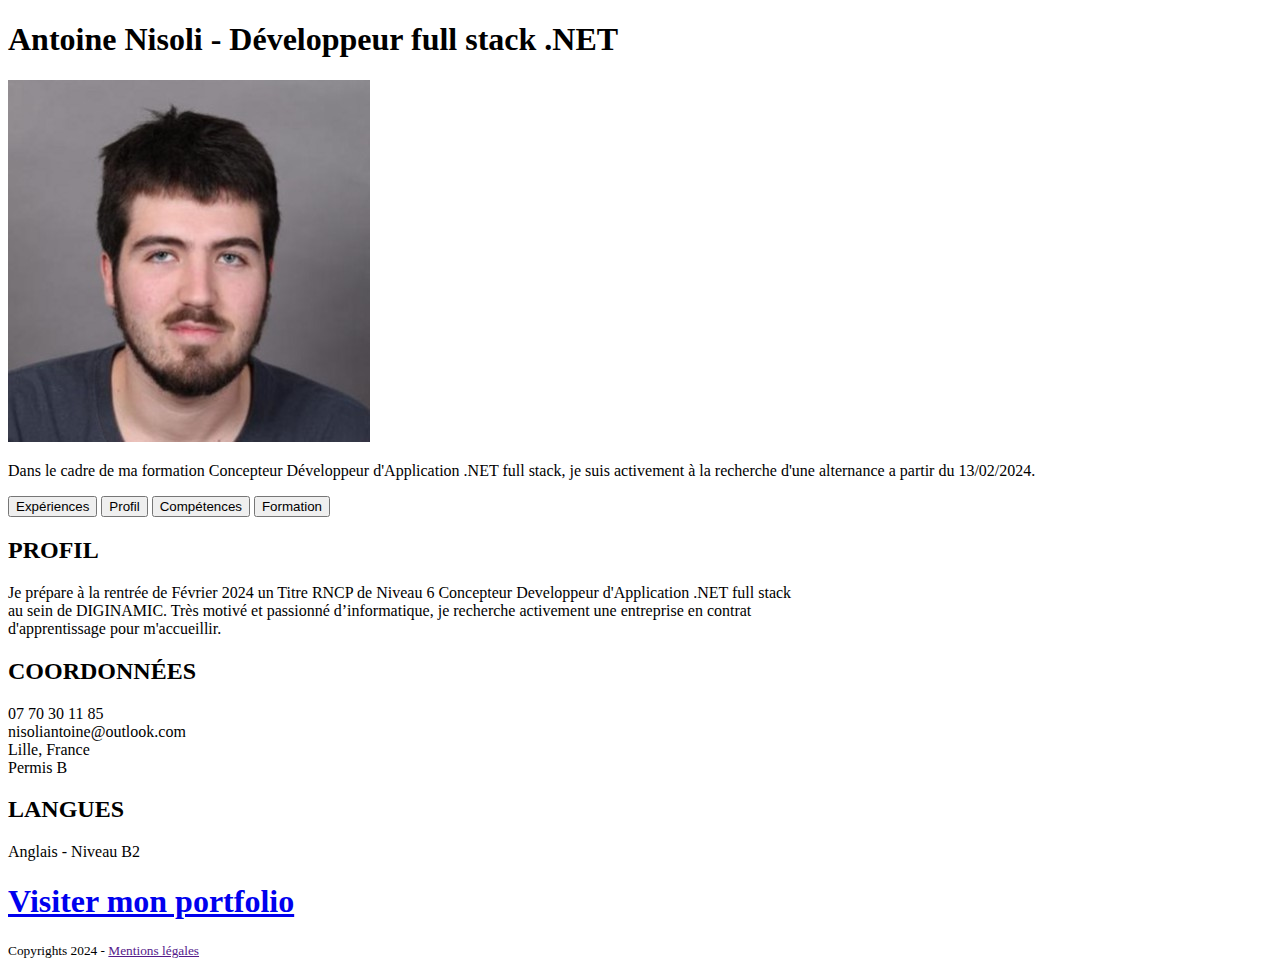
<file: index.html>
<!doctype html>
<html lang="fr">
    <head>
        <title>AntoineNisoli_CV_Profil</title>
        <meta charset="UTF-8">
        <meta name="description" content="Page d'acceuil du CV d'Antoine Nisoli">
		<meta name="auteur" content="Antoine Nisoli">
    </head>
    <body>
        <header>
            <h1>Antoine Nisoli - Développeur full stack .NET</h1>
            <img src="images/antoine_nisoli.jpg" alt="Ma photo.">

            <p>
                Dans le cadre de ma formation Concepteur Développeur
                d'Application .NET full stack,
                je suis activement à la recherche d'une alternance
                a partir du 13/02/2024.
            </p>
            
            <nav>
                <input type=button onClick="parent.location='experiences.html'" value='Expériences'>
                <input type=button onClick="parent.location='index.html'" value='Profil'>
                <input type=button onClick="parent.location='skills.html'" value='Compétences'>
                <input type=button onClick="parent.location='education.html'" value='Formation'>            
            </nav>
        </header>

        <main>
            <section style="width:100%">
                <h2>PROFIL</h2>
                <p style="max-width:800px">
                    Je prépare à la rentrée de Février
                    2024 un Titre RNCP de Niveau 6
                    Concepteur Developpeur
                    d'Application .NET full stack au
                    sein de DIGINAMIC. 
                    
                    Très motivé et
                    passionné d’informatique, je
                    recherche activement une
                    entreprise en contrat
                    d'apprentissage pour m'accueillir.
                </p>
            </section>
    
            <section style="width:100%">
                <h2>COORDONNÉES</h2>
                <p>
                    07 70 30 11 85 <br>
                    nisoliantoine@outlook.com <br>
                    Lille, France <br>
                    Permis B <br>
                </p>
            </section>
    
            <section style="width:100%">
                <h2>LANGUES</h2>
                <p> Anglais - Niveau B2 </p>
            </section>
        </main>

        <footer>
            <a href="https://linktr.ee/antoinenisoli">     
                <h1> Visiter mon portfolio </h1>
            </a>

            <p>
                <small>
                    Copyrights 2024 - <a href="">Mentions légales</a>
                </small>
            </p>
        </footer>
    </body>
</html>
</file>
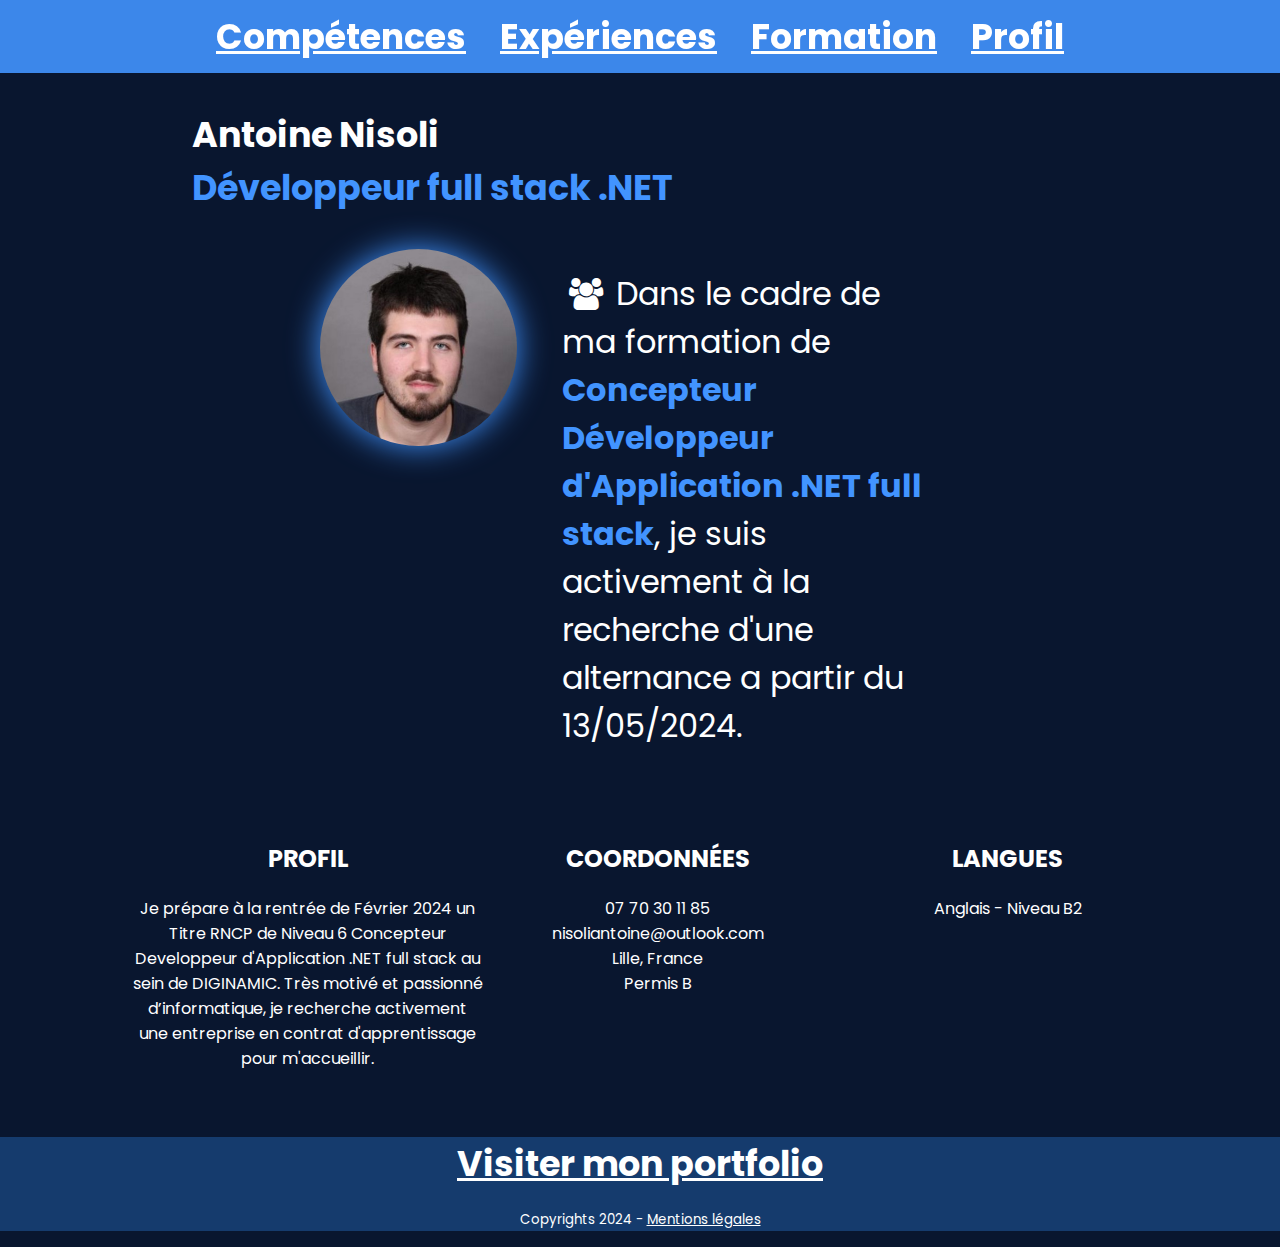
<file: HTML/index.html>
<!DOCTYPE html>
<html lang="fr">
  <head>
    <title>AntoineNisoli_CV_Profil</title>
    <link rel="stylesheet" media="screen" href="../CSS/profil.css" />
    <link rel="stylesheet" href="../fontello/css/fontello.css" />
    <meta charset="UTF-8" />
    <meta name="description" content="Page d'acceuil du CV d'Antoine Nisoli" />
    <meta name="auteur" content="Antoine Nisoli" />
    <meta name="viewport" content="width=device-width,initial-scale=1" />

    <style>
      @import url("https://fonts.googleapis.com/css2?family=Poppins:ital,wght@0,100;0,200;0,300;0,400;0,500;0,600;0,700;0,800;0,900;1,100;1,200;1,300;1,400;1,500;1,600;1,700;1,800;1,900&display=swap");
    </style>
  </head>
  <body>
    <header class="header">
      <nav role="naviguation" class="header-topMenu">
        <a class="button" href="skills.html">Compétences</a>
        <a class="button" href="experiences.html">Expériences</a>
        <a class="button" href="education.html">Formation</a>
        <a class="button" href="index.html">Profil</a>
      </nav>
    </header>

    <main>
      <p class="authorName">
        Antoine Nisoli <br />
        <span class="jobText_animated">Développeur full stack .NET</span>
      </p>

      <section class="profileBloc">
        <img src="../images/antoine_nisoli.jpg" alt="Ma photo." />
        <p>
          <i class="demo-icon icon-users"></i>
          Dans le cadre de ma formation de
          <span class="jobText"
            >Concepteur Développeur d'Application .NET full stack</span
          >, je suis activement à la recherche d'une alternance a partir du
          13/05/2024.
        </p>
      </section>

      <section class="d-flex">
        <section>
          <h2>PROFIL</h2>
          <div class="separator"></div>
          <p>
            Je prépare à la rentrée de Février 2024 un Titre RNCP de Niveau 6
            Concepteur Developpeur d'Application .NET full stack au sein de
            DIGINAMIC. Très motivé et passionné d’informatique, je recherche
            activement une entreprise en contrat d'apprentissage pour
            m'accueillir.
          </p>
        </section>

        <section>
          <h2>COORDONNÉES</h2>
          <div class="separator"></div>
          <p>
            07 70 30 11 85 <br />
            nisoliantoine@outlook.com <br />
            Lille, France <br />
            Permis B <br />
          </p>
        </section>

        <section>
          <h2>LANGUES</h2>
          <div class="separator"></div>
          <p>Anglais - Niveau B2</p>
        </section>
      </section>
    </main>

    <footer class="footer">
      <a class="button" href="https://linktr.ee/antoinenisoli">
        Visiter mon portfolio
      </a>

      <p>
        <small> Copyrights 2024 - <a href="">Mentions légales</a> </small>
      </p>
    </footer>
  </body>
</html>
</file>
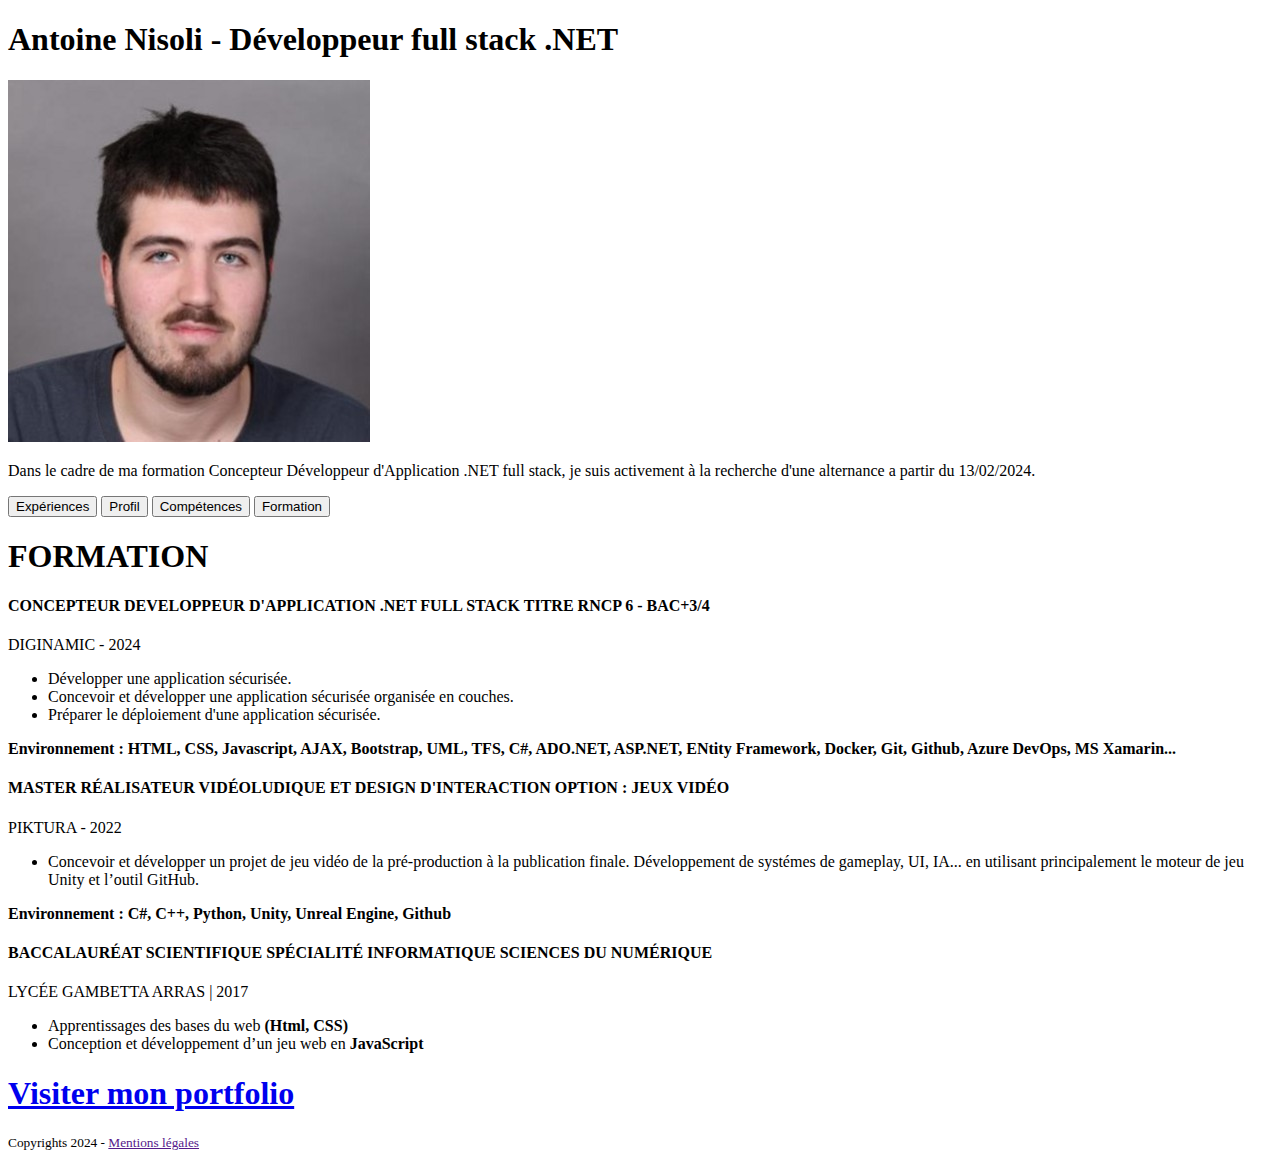
<file: education.html>
<!doctype html>
<html lang="fr">
    <head>
        <title>AntoineNisoli_CV_Formation</title>
        <meta charset="UTF-8">
        <meta name="description" content="Page des formations du CV d'Antoine Nisoli">
		<meta name="auteur" content="Antoine Nisoli">    
    </head>
    <body>
        <header>
            <h1>Antoine Nisoli - Développeur full stack .NET</h1>
            <img src="images/antoine_nisoli.jpg" alt="Ma photo">

            <p>
                Dans le cadre de ma formation Concepteur Développeur
                d'Application .NET full stack,
                je suis activement à la recherche d'une alternance
                a partir du 13/02/2024.
            </p>
            
            <nav>
                <input type=button onClick="parent.location='experiences.html'" value='Expériences'>
                <input type=button onClick="parent.location='index.html'" value='Profil'>
                <input type=button onClick="parent.location='skills.html'" value='Compétences'>
                <input type=button onClick="parent.location='education.html'" value='Formation'>            
            </nav>
        </header>

        <main>
            <h1>FORMATION</h1>
            <section>
                <h4> CONCEPTEUR DEVELOPPEUR D'APPLICATION .NET FULL STACK TITRE RNCP 6 - BAC+3/4 </h4> 
                <p> DIGINAMIC - 2024 </p>
                <ul>
                    <li> 
                        Développer une application sécurisée.
                    </li>
    
                    <li> 
                        Concevoir et développer une application sécurisée organisée en couches.
                    </li>
    
                    <li> 
                        Préparer le déploiement d'une application sécurisée.
                    </li>
                </ul>

                <p>
                    <strong>
                        Environnement : HTML, CSS, Javascript, AJAX, Bootstrap, UML, TFS, C#, ADO.NET,
                        ASP.NET, ENtity Framework, Docker, Git, Github, Azure DevOps, MS Xamarin...
                    </strong>
                </p>
            </section>

            <section>
                <h4> MASTER RÉALISATEUR VIDÉOLUDIQUE ET DESIGN D'INTERACTION OPTION : JEUX VIDÉO </h4> 
                <p> PIKTURA - 2022 </p>
                <ul>
                    <li> 
                        Concevoir et développer un projet de jeu vidéo de la pré-production à la publication
                        finale. Développement de systémes de gameplay, UI, IA... en utilisant
                        principalement le moteur de jeu Unity et l’outil GitHub.
                    </li>
                </ul>

                <p>
                    <strong>
                        Environnement : C#, C++, Python, Unity, Unreal Engine, Github
                    </strong>
                </p>
            </section>

            <section>
                <h4> BACCALAURÉAT SCIENTIFIQUE SPÉCIALITÉ INFORMATIQUE SCIENCES DU NUMÉRIQUE </h4> 
                <p> LYCÉE GAMBETTA ARRAS | 2017 </p>
                <ul>
                    <li> 
                        Apprentissages des bases du web <strong>(Html, CSS)</strong>
                    </li>
    
                    <li> 
                        Conception et développement d’un jeu web en <strong>JavaScript</strong>
                    </li>
                </ul>
            </section>
        </main>

        <footer>
            <a href="https://linktr.ee/antoinenisoli">     
                <h1> Visiter mon portfolio </h1>
            </a>

            <p>
                <small>
                    Copyrights 2024 - <a href="">Mentions légales</a>
                </small>
            </p>
        </footer>
    </body>
</html>
</file>
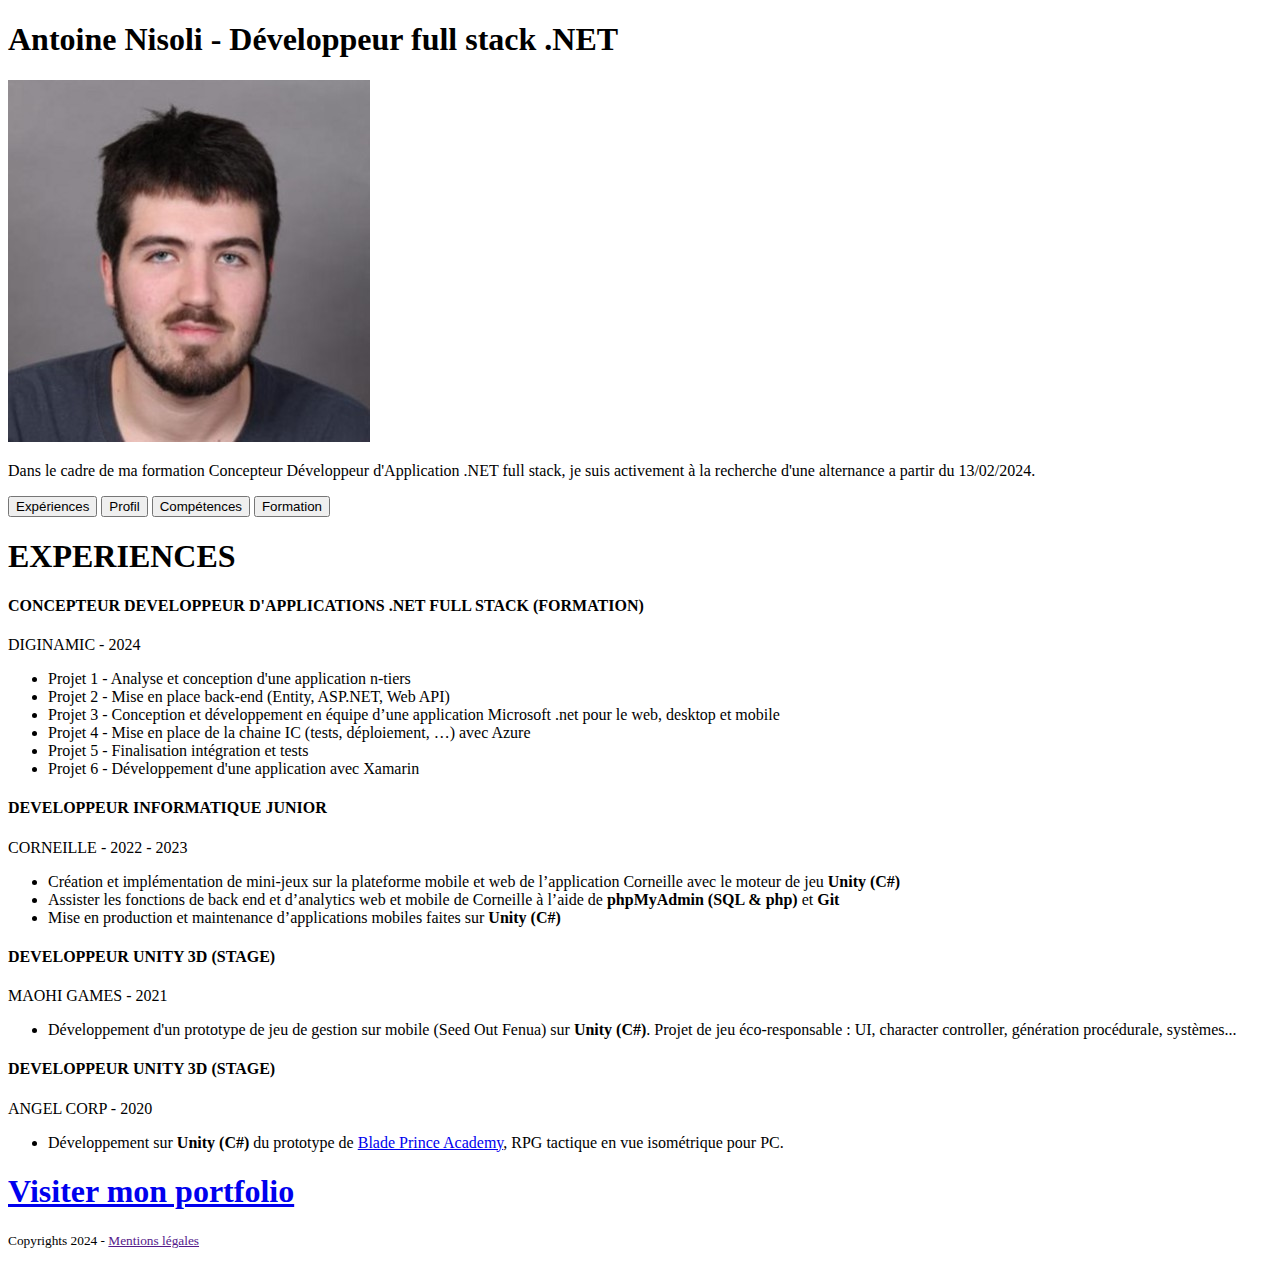
<file: experiences.html>
<!doctype html>
<html lang="fr">
    <head>
        <title>AntoineNisoli_CV_Expériences</title>
        <meta charset="UTF-8">
        <meta name="description" content="Page des expériences du CV d'Antoine Nisoli">
		<meta name="auteur" content="Antoine Nisoli">
    </head>
    <body>
        <header>
            <h1>Antoine Nisoli - Développeur full stack .NET</h1>
            <img src="images/antoine_nisoli.jpg" alt="Ma photo">

            <p>
                Dans le cadre de ma formation Concepteur Développeur
                d'Application .NET full stack,
                je suis activement à la recherche d'une alternance
                a partir du 13/02/2024.
            </p>
            
            <nav>
                <input type=button onClick="parent.location='experiences.html'" value='Expériences'>
                <input type=button onClick="parent.location='index.html'" value='Profil'>
                <input type=button onClick="parent.location='skills.html'" value='Compétences'>
                <input type=button onClick="parent.location='education.html'" value='Formation'>            
            </nav>
        </header>

        <main>
            <h1>EXPERIENCES</h1>
            <section>
                <h4> CONCEPTEUR DEVELOPPEUR D'APPLICATIONS .NET FULL STACK (FORMATION) </h4> 
                <p> DIGINAMIC - 2024 </p>
                <ul>
                    <li>Projet 1 - Analyse et conception d'une application n-tiers </li>
                    <li>Projet 2 - Mise en place back-end (Entity, ASP.NET, Web API) </li>
                    <li>Projet 3 - Conception et développement en équipe d’une application Microsoft .net pour le web, desktop et mobile </li>
                    <li>Projet 4 - Mise en place de la chaine IC (tests, déploiement, …) avec Azure </li>
                    <li>Projet 5 - Finalisation intégration et tests </li>
                    <li>Projet 6 - Développement d'une application avec Xamarin </li>
                </ul>
            </section>

            <section>
                <h4> DEVELOPPEUR INFORMATIQUE JUNIOR </h4> 
                <p> CORNEILLE - 2022 - 2023 </p>
                <ul>
                    <li> 
                        Création et implémentation de mini-jeux sur la plateforme mobile et web de
                        l’application Corneille avec le moteur de jeu <strong> Unity (C#) </strong>
                    </li>
    
                    <li> 
                        Assister les fonctions de back end et d’analytics web et mobile de Corneille à
                        l’aide de <strong>phpMyAdmin (SQL & php)</strong> et <strong>Git</strong>
                    </li>
    
                    <li>
                        Mise en production et maintenance d’applications mobiles faites sur <strong>Unity (C#)</strong>
                    </li>
                </ul>
            </section>

            <section>
                <h4> DEVELOPPEUR UNITY 3D (STAGE) </h4> 
                <p> MAOHI GAMES - 2021 </p>
                <ul>
                    <li> 
                        Développement d'un prototype de jeu de gestion sur mobile (Seed Out Fenua) sur
                        <strong>Unity (C#)</strong>. Projet de jeu éco-responsable : UI, character controller, génération
                        procédurale, systèmes...
                    </li>
                </ul>
            </section>

            <section>
                <h4> DEVELOPPEUR UNITY 3D (STAGE) </h4> 
                <p> ANGEL CORP - 2020 </p>
                <ul>
                    <li> 
                        Développement sur <strong>Unity (C#)</strong> du prototype 
                        de <a href="https://store.steampowered.com/app/2333510/Blade_Prince_Academy/">Blade Prince Academy</a>, RPG
                        tactique en vue isométrique pour PC.
                    </li>
                </ul>
            </section>
        </main>

        <footer>
            <a href="https://linktr.ee/antoinenisoli">     
                <h1> Visiter mon portfolio </h1>
            </a>

            <p>
                <small>
                    Copyrights 2024 - <a href="">Mentions légales</a>
                </small>
            </p>
        </footer>
    </body>
</html>
</file>
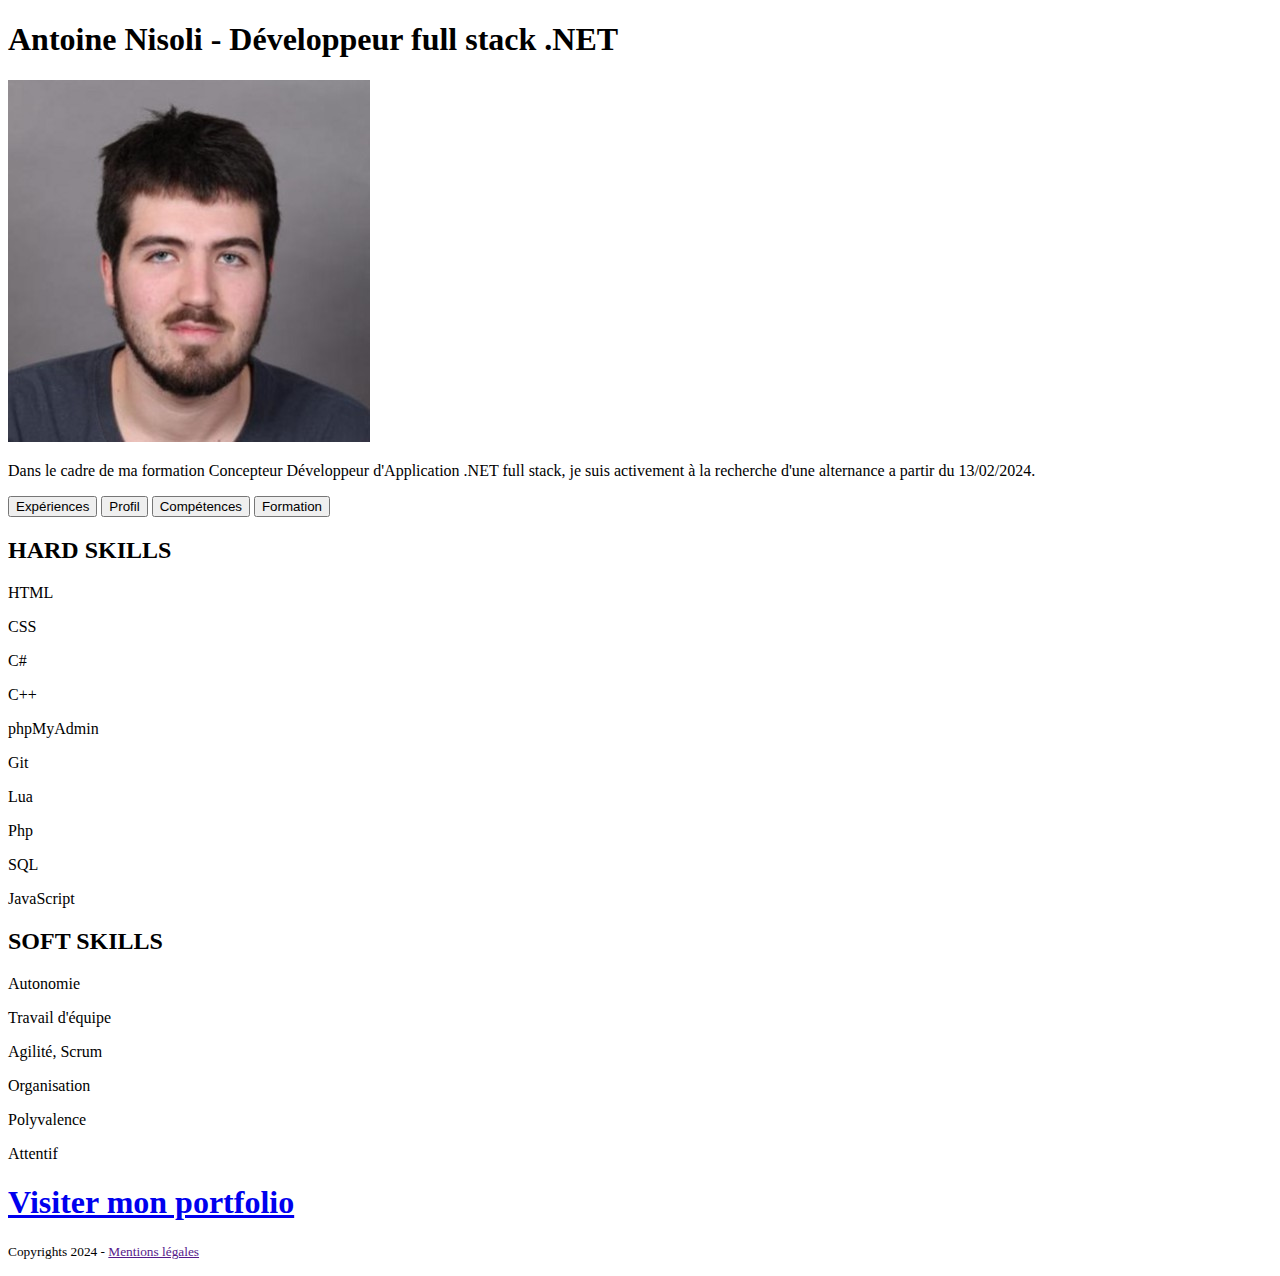
<file: skills.html>
<!doctype html>
<html lang="fr">
    <head>
        <title>AntoineNisoli_CV_Compétences</title>
        <meta charset="UTF-8">
        <meta name="description" content="Page des compétences du CV d'Antoine Nisoli">
		<meta name="auteur" content="Antoine Nisoli">    
    </head>
    <body>
        <header>
            <h1>Antoine Nisoli - Développeur full stack .NET</h1>
            <img src="images/antoine_nisoli.jpg" alt="Ma photo">

            <p>
                Dans le cadre de ma formation Concepteur Développeur
                d'Application .NET full stack,
                je suis activement à la recherche d'une alternance
                a partir du 13/02/2024.
            </p>
            
            <nav>
                <input type=button onClick="parent.location='experiences.html'" value='Expériences'>
                <input type=button onClick="parent.location='index.html'" value='Profil'>
                <input type=button onClick="parent.location='skills.html'" value='Compétences'>
                <input type=button onClick="parent.location='education.html'" value='Formation'>            
            </nav>
        </header>

        <main>
            <section>
                <h2>HARD SKILLS</h2>
                <p>HTML</p>
                <p>CSS</p>
                <p>C#</p>
                <p>C++</p>
                <p>phpMyAdmin</p>
                <p>Git</p>
                <p>Lua</p>
                <p>Php</p>
                <p>SQL</p>
                <p>JavaScript</p>
            </section>

            <section>
                <h2>SOFT SKILLS</h2>
                <p>Autonomie</p>
                <p>Travail d'équipe</p>
                <p>Agilité, Scrum</p>
                <p>Organisation</p>
                <p>Polyvalence</p>
                <p>Attentif</p>
            </section>
        </main>

        <footer>
            <a href="https://linktr.ee/antoinenisoli">     
                <h1> Visiter mon portfolio </h1>
            </a>

            <p>
                <small>
                    Copyrights 2024 - <a href="">Mentions légales</a>
                </small>
            </p>
        </footer>
    </body>
</html>
</file>
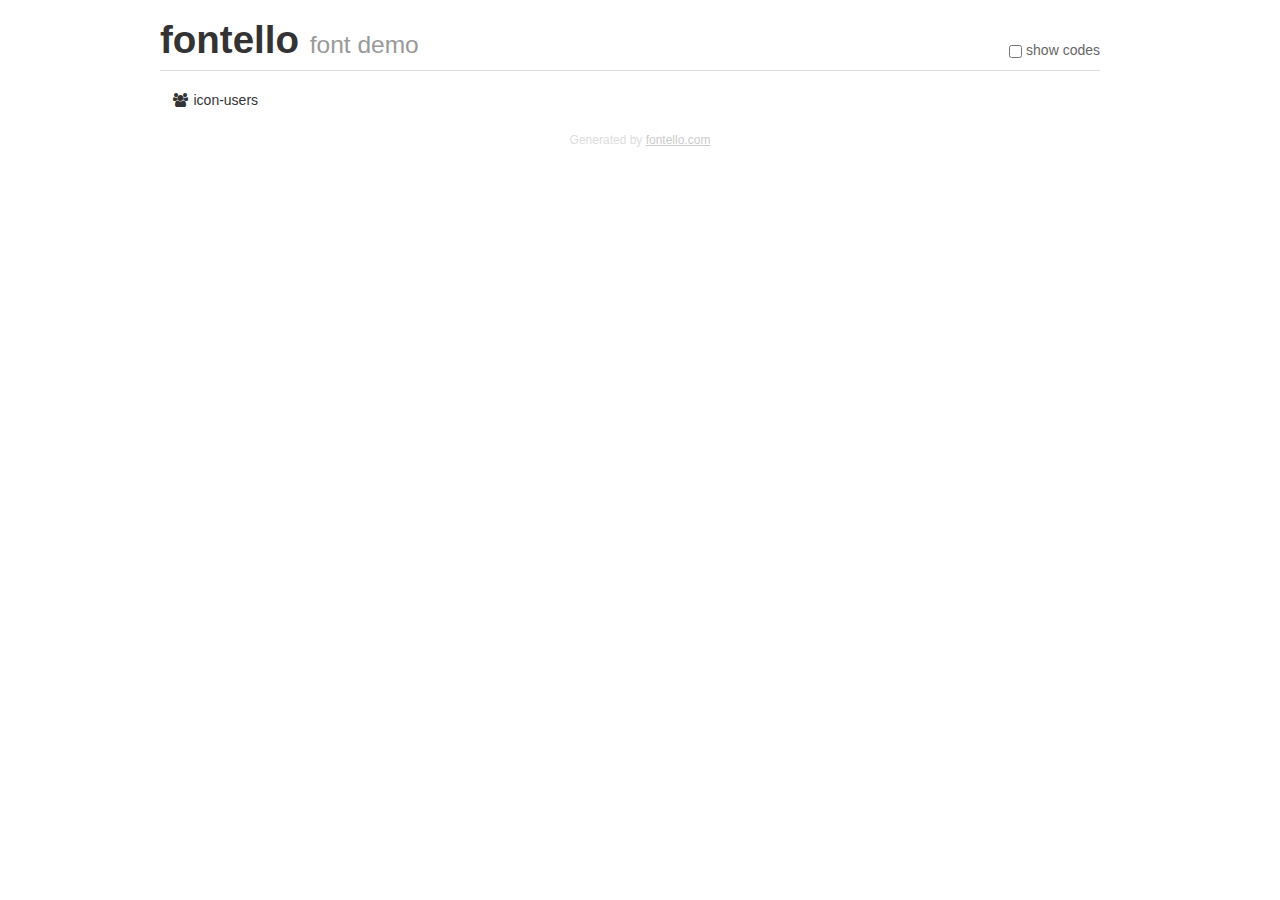
<file: fontello/demo.html>
<!DOCTYPE html>
<html>
  <head>
  <!--[if lt IE 9]><script language="javascript" type="text/javascript" src="//html5shim.googlecode.com/svn/trunk/html5.js"></script><![endif]-->
  <meta charset="UTF-8">
  <style>
    html {
      font-size: 100%;
      -webkit-text-size-adjust: 100%;
      -ms-text-size-adjust: 100%;
    }
    a:focus {
      outline: thin dotted #333;
      outline: 5px auto -webkit-focus-ring-color;
      outline-offset: -2px;
    }
    a:hover,
    a:active {
      outline: 0;
    }
    input {
      margin: 0;
      font-size: 100%;
      vertical-align: middle;
      *overflow: visible;
      line-height: normal;
    }
    input::-moz-focus-inner {
      padding: 0;
      border: 0;
    }
    body {
      margin: 0;
      font-family: "Helvetica Neue", Helvetica, Arial, sans-serif;
      font-size: 14px;
      line-height: 20px;
      color: #333;
      background-color: #fff;
    }
    a {
      color: #08c;
      text-decoration: none;
    }
    a:hover {
      color: #005580;
      text-decoration: underline;
    }
    .row {
      margin-left: -20px;
      *zoom: 1;
    }
    .row:before,
    .row:after {
      display: table;
      content: "";
      line-height: 0;
    }
    .row:after {
      clear: both;
    }
    .span3 {
      float: left;
      min-height: 1px;
      margin-left: 20px;
      width: 220px;
    }
    .container {
      width: 940px;
      margin-right: auto;
      margin-left: auto;
      *zoom: 1;
    }
    .container:before,
    .container:after {
      display: table;
      content: "";
      line-height: 0;
    }
    .container:after {
      clear: both;
    }
    small {
      font-size: 85%;
    }
    h1 {
      margin: 10px 0;
      font-family: inherit;
      font-weight: bold;
      line-height: 20px;
      color: inherit;
      text-rendering: optimizelegibility;
      line-height: 40px;
      font-size: 38.5px;
    }
    h1 small {
      font-weight: normal;
      line-height: 1;
      color: #999;
      font-size: 24.5px;
    }

    body {
      margin-top: 90px;
    }
    .header {
      position: fixed;
      top: 0;
      left: 50%;
      margin-left: -480px;
      background-color: #fff;
      border-bottom: 1px solid #ddd;
      padding-top: 10px;
      z-index: 10;
    }
    .footer {
      color: #ddd;
      font-size: 12px;
      text-align: center;
      margin-top: 20px;
    }
    .footer a {
      color: #ccc;
      text-decoration: underline;
    }
    .the-icons {
      font-size: 14px;
      line-height: 24px;
    }
    .switch {
      position: absolute;
      right: 0;
      bottom: 10px;
      color: #666;
    }
    .switch input {
      margin-right: 0.3em;
    }
    .codesOn .i-name {
      display: none;
    }
    .codesOn .i-code {
      display: inline;
    }
    .i-code {
      display: none;
    }
    @font-face {
      font-family: 'fontello';
      src: url('./font/fontello.eot?79248018');
      src: url('./font/fontello.eot?79248018#iefix') format('embedded-opentype'),
           url('./font/fontello.woff?79248018') format('woff'),
           url('./font/fontello.ttf?79248018') format('truetype'),
           url('./font/fontello.svg?79248018#fontello') format('svg');
      font-weight: normal;
      font-style: normal;
    }
    .demo-icon {
      font-family: "fontello";
      font-style: normal;
      font-weight: normal;
      speak: never;
     
      display: inline-block;
      text-decoration: inherit;
      width: 1em;
      margin-right: .2em;
      text-align: center;
      /* opacity: .8; */
     
      /* For safety - reset parent styles, that can break glyph codes*/
      font-variant: normal;
      text-transform: none;
     
      /* fix buttons height, for twitter bootstrap */
      line-height: 1em;
     
      /* Animation center compensation - margins should be symmetric */
      /* remove if not needed */
      margin-left: .2em;
     
      /* You can be more comfortable with increased icons size */
      /* font-size: 120%; */
     
      /* Font smoothing. That was taken from TWBS */
      -webkit-font-smoothing: antialiased;
      -moz-osx-font-smoothing: grayscale;
     
      /* Uncomment for 3D effect */
      /* text-shadow: 1px 1px 1px rgba(127, 127, 127, 0.3); */
    }
    </style>
    <link rel="stylesheet" href="css/animation.css"><!--[if IE 7]><link rel="stylesheet" href="css/" + font.fontname + "-ie7.css"><![endif]-->
    <script>
      function toggleCodes(on) {
        var obj = document.getElementById('icons');
      
        if (on) {
          obj.className += ' codesOn';
        } else {
          obj.className = obj.className.replace(' codesOn', '');
        }
      }
    </script>
  </head>
  <body>
    <div class="container header">
      <h1>fontello <small>font demo</small></h1>
      <label class="switch">
        <input type="checkbox" onclick="toggleCodes(this.checked)">show codes
      </label>
    </div>
    <div class="container" id="icons">
      <div class="row">
        <div class="span3" title="Code: 0xe800">
          <i class="demo-icon icon-users">&#xe800;</i> <span class="i-name">icon-users</span><span class="i-code">0xe800</span>
        </div>
      </div>
    </div>
    <div class="container footer">Generated by <a href="https://fontello.com">fontello.com</a></div>
  </body>
</html>
</file>
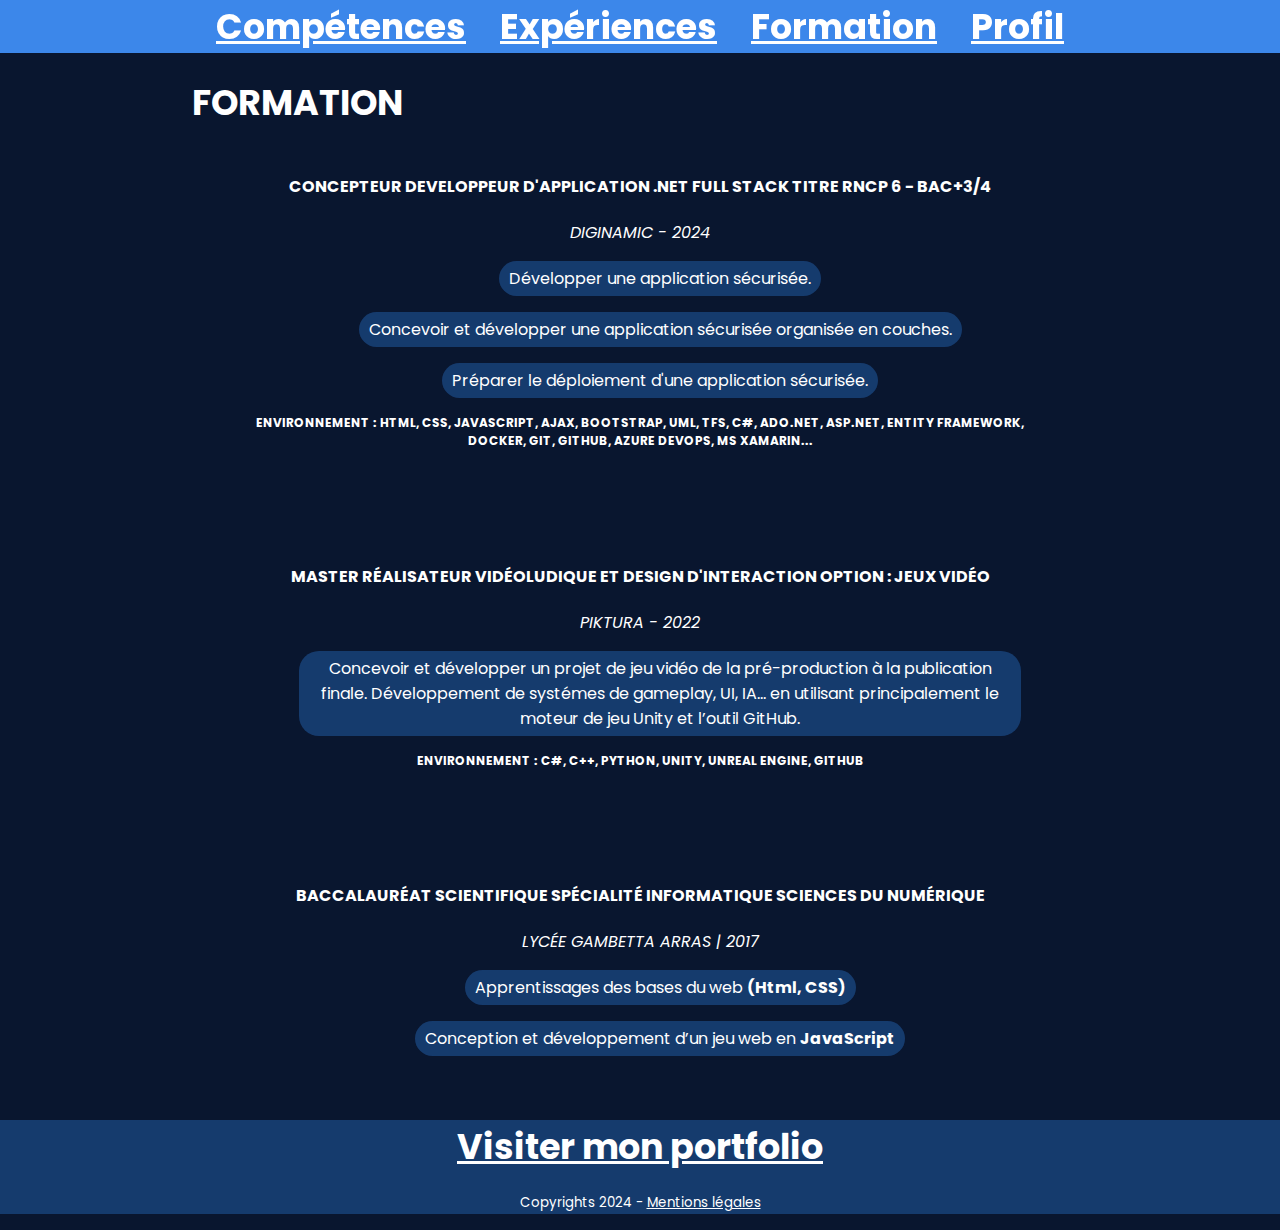
<file: HTML/education.html>
<!DOCTYPE html>
<html lang="fr">
  <head>
    <title>AntoineNisoli_CV_Formation</title>
    <link rel="stylesheet" media="screen" href="../CSS/formation.css" />
    <meta charset="UTF-8" />
    <meta name="description" content="Page des formations du CV d'Antoine Nisoli" />
    <meta name="auteur" content="Antoine Nisoli" />
    <meta name="viewport" content="width=device-width,initial-scale=1" />

    <style>
      @import url("https://fonts.googleapis.com/css2?family=Poppins:ital,wght@0,100;0,200;0,300;0,400;0,500;0,600;0,700;0,800;0,900;1,100;1,200;1,300;1,400;1,500;1,600;1,700;1,800;1,900&display=swap");
    </style>
  </head>
  <body>
    <header class="header">
      <nav role="naviguation" class="header-topMenu">
        <a class="button" href="skills.html">Compétences</a>
        <a class="button" href="experiences.html">Expériences</a>
        <a class="button" href="education.html">Formation</a>
        <a class="button" href="index.html">Profil</a>
      </nav>
    </header>

    <main>
      <h1 class="formations-mainHeader">FORMATION</h1>
      <section class="formations">
        <section class="formation-bloc">
          <h4>
            CONCEPTEUR DEVELOPPEUR D'APPLICATION .NET FULL STACK TITRE RNCP 6 -
            BAC+3/4
          </h4>
          <p class ="formation-bloc-ecole">DIGINAMIC - 2024</p>
          <ul>
            <li>Développer une application sécurisée.</li>

            <li>
              Concevoir et développer une application sécurisée organisée en
              couches.
            </li>

            <li>Préparer le déploiement d'une application sécurisée.</li>
          </ul>

          <p class="formation-bloc-environnement">
              Environnement : HTML, CSS, Javascript, AJAX, Bootstrap, UML, TFS,
              C#, ADO.NET, ASP.NET, ENtity Framework, Docker, Git, Github, Azure
              DevOps, MS Xamarin...
          </p>
        </section>

        <section class="formation-bloc">
          <h4>
            MASTER RÉALISATEUR VIDÉOLUDIQUE ET DESIGN D'INTERACTION OPTION :
            JEUX VIDÉO
          </h4>
          <p class ="formation-bloc-ecole">PIKTURA - 2022</p>
          <ul>
            <li>
              Concevoir et développer un projet de jeu vidéo de la
              pré-production à la publication finale. Développement de systémes
              de gameplay, UI, IA... en utilisant principalement le moteur de
              jeu Unity et l’outil GitHub.
            </li>
          </ul>

          <p class="formation-bloc-environnement">
              Environnement : C#, C++, Python, Unity, Unreal Engine, Github
          </p>
        </section>

        <section class="formation-bloc">
          <h4>
            BACCALAURÉAT SCIENTIFIQUE SPÉCIALITÉ INFORMATIQUE SCIENCES DU
            NUMÉRIQUE
          </h4>
          <p class ="formation-bloc-ecole">LYCÉE GAMBETTA ARRAS | 2017</p>
          <ul>
            <li>
              Apprentissages des bases du web <strong>(Html, CSS)</strong>
            </li>

            <li>
              Conception et développement d’un jeu web en
              <strong>JavaScript</strong>
            </li>
          </ul>
        </section>
      </section>
    </main>

    <footer class="footer">
      <a class="button" href="https://linktr.ee/antoinenisoli"
        >Visiter mon portfolio
      </a>

      <p>
        <small> Copyrights 2024 - <a href="">Mentions légales</a> </small>
      </p>
    </footer>
  </body>
</html>
</file>
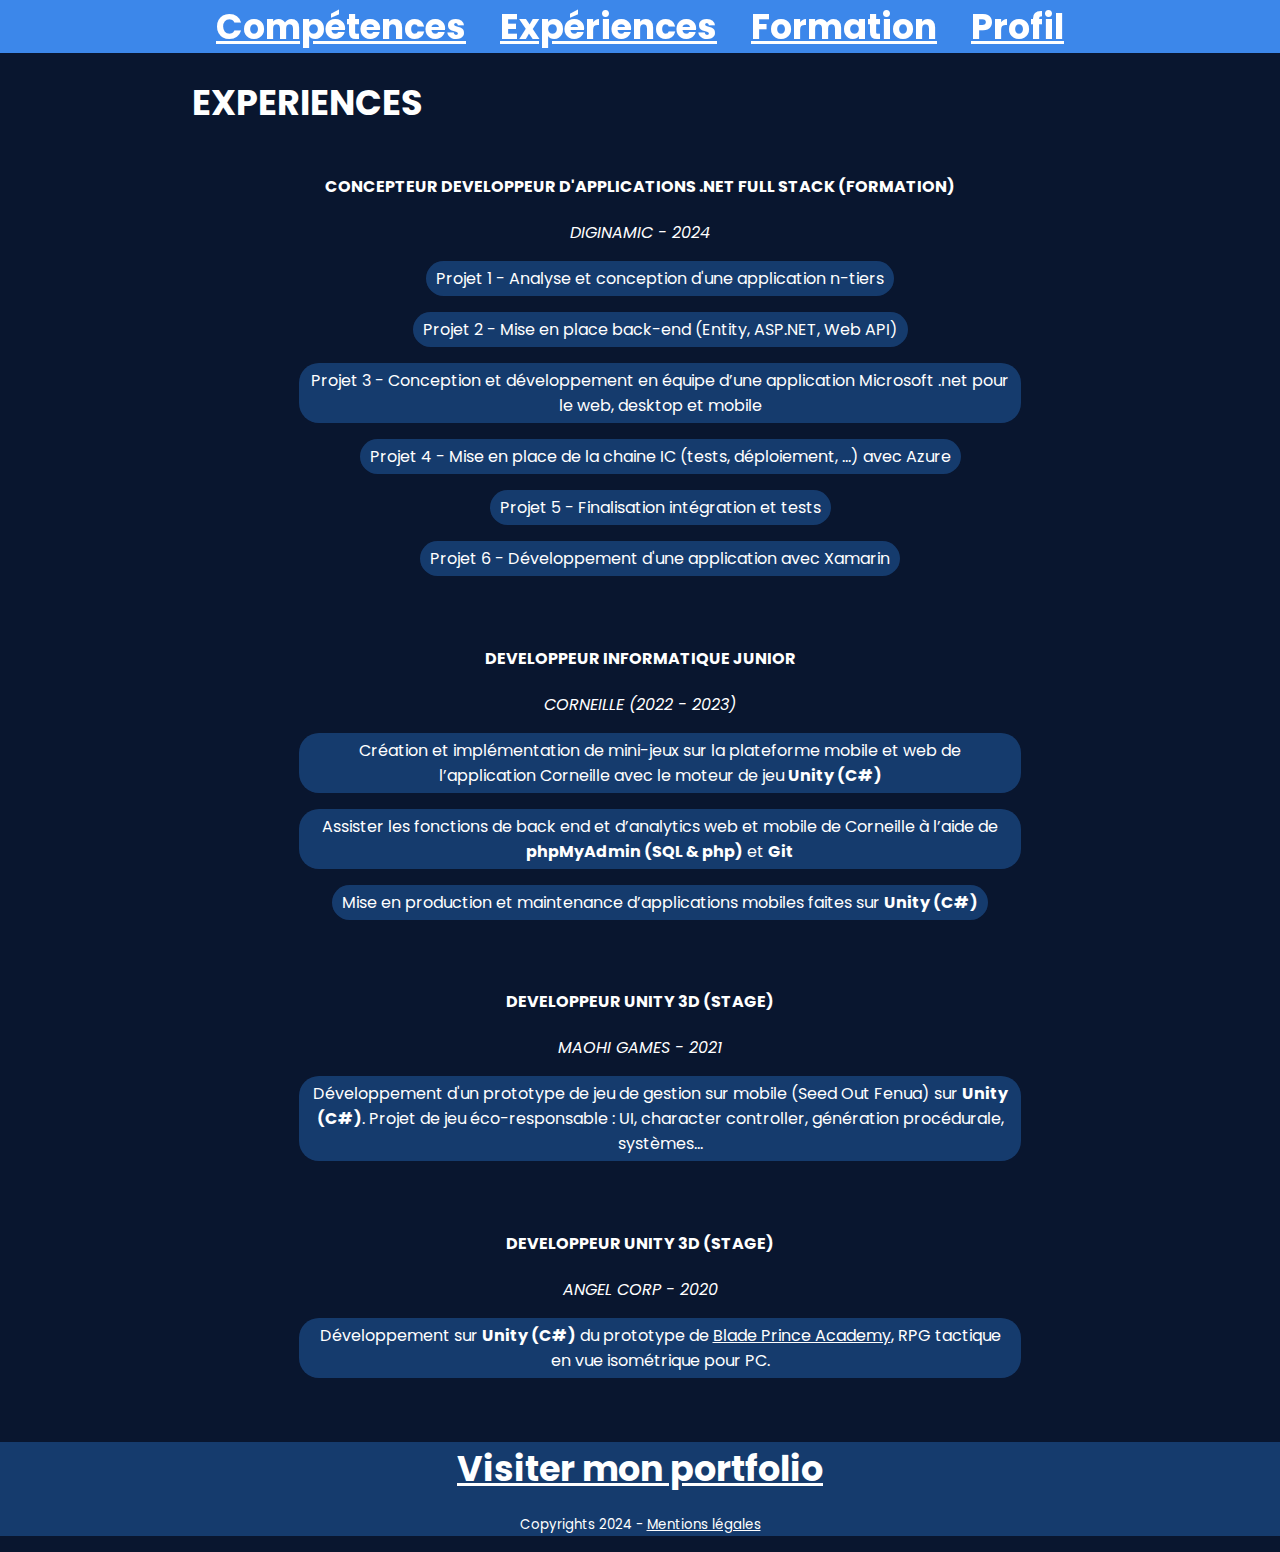
<file: HTML/experiences.html>
<!DOCTYPE html>
<html lang="fr">
  <head>
    <title>AntoineNisoli_CV_Expériences</title>
    <link rel="stylesheet" media="screen" href="../CSS/experiences.css" />
    <meta charset="UTF-8" />
    <meta name="description" content="Page des experiences du CV d'Antoine Nisoli" />
    <meta name="auteur" content="Antoine Nisoli" />
    <meta name="viewport" content="width=device-width,initial-scale=1" />

    <style>
      @import url("https://fonts.googleapis.com/css2?family=Poppins:ital,wght@0,100;0,200;0,300;0,400;0,500;0,600;0,700;0,800;0,900;1,100;1,200;1,300;1,400;1,500;1,600;1,700;1,800;1,900&display=swap");
    </style>
  </head>
  <body>
    <header class="header">
      <nav role="naviguation" class="header-topMenu">
        <a class="button" href="skills.html">Compétences</a>
        <a class="button" href="experiences.html">Expériences</a>
        <a class="button" href="education.html">Formation</a>
        <a class="button" href="index.html">Profil</a>
      </nav>
    </header>

    <main>
      <h1 class="experiences-mainHeader">EXPERIENCES</h1>
      <section class="experiences">
        <section class="experiences-groupe">
          <h4>
            CONCEPTEUR DEVELOPPEUR D'APPLICATIONS .NET FULL STACK (FORMATION)
          </h4>
          <p class="experiences-groupe-entreprise">DIGINAMIC - 2024</p>
          <ul>
            <li>Projet 1 - Analyse et conception d'une application n-tiers</li>
            <li>Projet 2 - Mise en place back-end (Entity, ASP.NET, Web API)</li>
            <li>
              Projet 3 - Conception et développement en équipe d’une application
              Microsoft .net pour le web, desktop et mobile
            </li>
            <li>
              Projet 4 - Mise en place de la chaine IC (tests, déploiement, …)
              avec Azure
            </li>
            <li>Projet 5 - Finalisation intégration et tests</li>
            <li>Projet 6 - Développement d'une application avec Xamarin</li>
          </ul>
        </section>
  
        <section class="experiences-groupe">
          <h4>DEVELOPPEUR INFORMATIQUE JUNIOR</h4>
          <p class="experiences-groupe-entreprise">CORNEILLE (2022 - 2023)</p>
          <ul>
            <li>
              Création et implémentation de mini-jeux sur la plateforme mobile et
              web de l’application Corneille avec le moteur de jeu
              <strong> Unity (C#) </strong>
            </li>
  
            <li>
              Assister les fonctions de back end et d’analytics web et mobile de
              Corneille à l’aide de <strong>phpMyAdmin (SQL & php)</strong> et
              <strong>Git</strong>
            </li>
  
            <li>
              Mise en production et maintenance d’applications mobiles faites sur
              <strong>Unity (C#)</strong>
            </li>
          </ul>
        </section>
  
        <section class="experiences-groupe">
          <h4>DEVELOPPEUR UNITY 3D (STAGE)</h4>
          <p class="experiences-groupe-entreprise">MAOHI GAMES - 2021</p>
          <ul>
            <li>
              Développement d'un prototype de jeu de gestion sur mobile (Seed Out
              Fenua) sur
              <strong>Unity (C#)</strong>. Projet de jeu éco-responsable : UI,
              character controller, génération procédurale, systèmes...
            </li>
          </ul>
        </section>
  
        <section class="experiences-groupe">
          <h4>DEVELOPPEUR UNITY 3D (STAGE)</h4>
          <p class="experiences-groupe-entreprise">ANGEL CORP - 2020</p>
          <ul>
            <li>
              Développement sur <strong>Unity (C#)</strong> du prototype de
              <a
                href="https://store.steampowered.com/app/2333510/Blade_Prince_Academy/"
                >Blade Prince Academy</a
              >, RPG tactique en vue isométrique pour PC.
            </li>
          </ul>
        </section>
      </section>
    </main>

    <footer class="footer">
      <a class="button" href="https://linktr.ee/antoinenisoli">
        Visiter mon portfolio</a
      >

      <p>
        <small> Copyrights 2024 - <a href="">Mentions légales</a> </small>
      </p>
    </footer>
  </body>
</html>
</file>
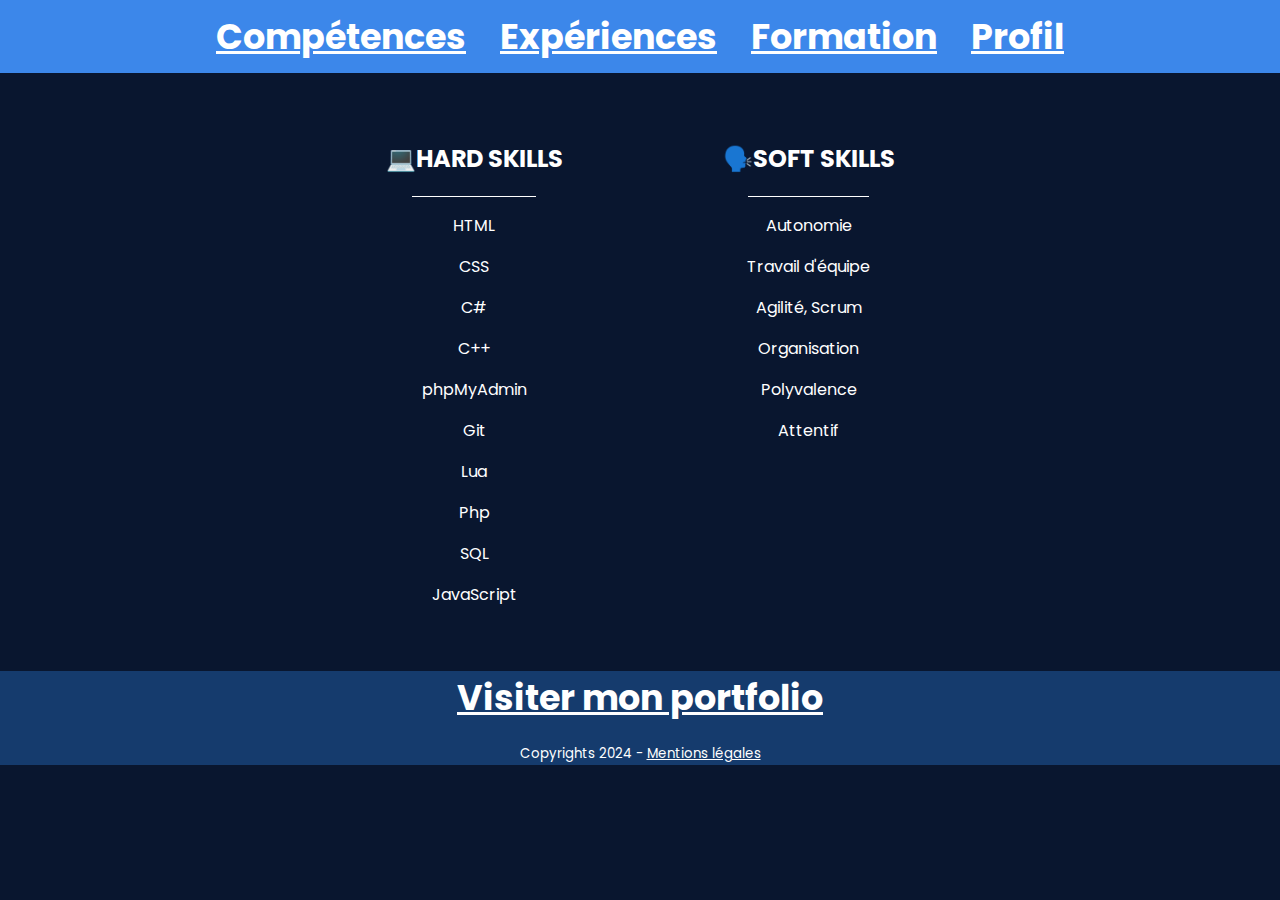
<file: HTML/skills.html>
<!DOCTYPE html>
<html lang="fr">
  <head>
    <title>AntoineNisoli_CV_Compétences</title>
    <link rel="stylesheet" media="screen" href="../CSS/competences.css" />
    <meta charset="UTF-8" />
    <meta name="description" content="Page des compétences du CV d'Antoine Nisoli" />
    <meta name="auteur" content="Antoine Nisoli" />
    <meta name="viewport" content="width=device-width,initial-scale=1" />

    <style>
      @import url("https://fonts.googleapis.com/css2?family=Poppins:ital,wght@0,100;0,200;0,300;0,400;0,500;0,600;0,700;0,800;0,900;1,100;1,200;1,300;1,400;1,500;1,600;1,700;1,800;1,900&display=swap");
    </style>
  </head>
  <body>
    <header class="header">
      <nav role="naviguation" class="header-topMenu">
        <a class="button" href="skills.html">Compétences</a>
        <a class="button" href="experiences.html">Expériences</a>
        <a class="button" href="education.html">Formation</a>
        <a class="button" href="index.html">Profil</a>
      </nav>
    </header>

    <main>
      <section class="skills-container">
        <h2 class="hard-skills">HARD SKILLS</h2>
        <div class="separator"></div>

        <p>HTML</p>
        <p>CSS</p>
        <p>C#</p>
        <p>C++</p>
        <p>phpMyAdmin</p>
        <p>Git</p>
        <p>Lua</p>
        <p>Php</p>
        <p>SQL</p>
        <p>JavaScript</p>
      </section>

      <section class="skills-container">
        <h2 class="soft-skills">SOFT SKILLS</h2>
        <div class="separator"></div>

        <p>Autonomie</p>
        <p>Travail d'équipe</p>
        <p>Agilité, Scrum</p>
        <p>Organisation</p>
        <p>Polyvalence</p>
        <p>Attentif</p>
      </section>
    </main>

    <footer class="footer">
      <a class="button" href="https://linktr.ee/antoinenisoli">
        Visiter mon portfolio
      </a>

      <p>
        <small> Copyrights 2024 - <a href="">Mentions légales</a> </small>
      </p>
    </footer>
  </body>
</html>
</file>
<file: CSS/profil.css>
body {
  background-color: #09162f;
  /*remove top margin*/
  margin: 0;
  padding: 0;
}

* {
  font-family: "Poppins";
  color: white;
}

@font-face {
  font-family: "fontello";
  src: url("./font/fontello.eot?79248018");
  src: url("./font/fontello.eot?79248018#iefix") format("embedded-opentype"),
    url("./font/fontello.woff?79248018") format("woff"),
    url("./font/fontello.ttf?79248018") format("truetype"),
    url("./font/fontello.svg?79248018#fontello") format("svg");
  font-weight: normal;
  font-style: normal;
}

.button {
  font-size: 20px;
  font-weight: bold;
  transition-duration: 0.1s;
}

.button:hover {
  background-color: rgb(42, 98, 172);
  transition-duration: 0.1s;
}

.header {
  position: sticky;
  top: 0;
  left: 0;
  background-color: rgb(66, 148, 255, 0.9);
  width: 100%;
}

.header-topMenu {
  text-align: center;
  margin: 0 auto;
  padding: 10px;

  > .button {
    padding-left: 15px;
    padding-right: 15px;
  }
}

.authorName {
  font-size: 35px;
  padding-left: 15%;
  font-weight: bold;
  width: 60%;
}

[class^="jobText"] {
  color: rgb(66, 148, 255);
  font-weight: bold;
}

.jobText_animated {
  display: inline-block;
  animation-name: slidein;
  animation-duration: 1.5s;
}

.profileBloc {
  animation-name: grow;
  animation-duration: 1s;

  text-align: center;
  padding-bottom: 10%;

  > img {
    animation: float 6s ease-in-out infinite;
    border-radius: 200px;
    width: 50%;
    filter: drop-shadow(0 0 1rem rgb(66, 148, 255));
  }

  > p {
    font-size: 150%;
    margin: 5% 5%;
  }
}

.d-flex {
  > section {
    text-align: center;
    margin: 0 5%;
  }
}

.footer {
  text-align: center;
  background-color: rgba(23, 63, 116, 0.9);
  width: 100%;
  bottom: 0;
  margin: 0 auto;
}

.divider {
  background-color: white;
  margin: 0 15%;
  height: 0.1em;
}

.icon-users {
  font-family: "fontello";
}

/* média querry : quand l'écran est plus grand que 640px */
@media screen and (min-width: 640px) {
  .profileBloc {
    display: grid;
    justify-content: center;
    align-content: center;
    gap: 25px;
    grid-auto-flow: column;
    max-width: 50%;
    padding: 0;
    margin: 0 auto;

    > img {
      width: 100%;
    }

    > p {
      font-size: 200%;
      text-align: left;
    }
  }

  .d-flex {
    display: grid;
    justify-content: center;
    align-content: center;
    grid-auto-flow: column;

    > section {
      animation-name: unwrap;
      animation-duration: 2s;
      text-align: center;
      width: 350px;
      margin-top: 50px;
      margin-bottom: 50px;
    }
  }

  .button {
    font-size: 35px;
  }
}

@keyframes unwrap {
  from {
    opacity: 0;
    width: 0;
  }

  to {
    opacity: 1;
    width: 350px;
  }
}

@keyframes slidein {
  from {
    opacity: 0;
    transform: translatex(200%);
  }

  to {
    opacity: 1;
    transform: translatex(0%);
  }
}

@keyframes grow {
  from {
    opacity: 0;
    transform: scale(0.2, 1);
  }

  to {
    opacity: 1;
    transform: scale(1);
  }
}

@keyframes float {
  0% {
    transform: translatey(0px);
  }

  50% {
    transform: translatey(-20px);
  }

  100% {
    transform: translatey(0px);
  }
}
</file>
<file: fontello/css/fontello.css>
@font-face {
  font-family: 'fontello';
  src: url('../font/fontello.eot?55517809');
  src: url('../font/fontello.eot?55517809#iefix') format('embedded-opentype'),
       url('../font/fontello.woff2?55517809') format('woff2'),
       url('../font/fontello.woff?55517809') format('woff'),
       url('../font/fontello.ttf?55517809') format('truetype'),
       url('../font/fontello.svg?55517809#fontello') format('svg');
  font-weight: normal;
  font-style: normal;
}
/* Chrome hack: SVG is rendered more smooth in Windozze. 100% magic, uncomment if you need it. */
/* Note, that will break hinting! In other OS-es font will be not as sharp as it could be */
/*
@media screen and (-webkit-min-device-pixel-ratio:0) {
  @font-face {
    font-family: 'fontello';
    src: url('../font/fontello.svg?55517809#fontello') format('svg');
  }
}
*/
[class^="icon-"]:before, [class*=" icon-"]:before {
  font-family: "fontello";
  font-style: normal;
  font-weight: normal;
  speak: never;

  display: inline-block;
  text-decoration: inherit;
  width: 1em;
  margin-right: .2em;
  text-align: center;
  /* opacity: .8; */

  /* For safety - reset parent styles, that can break glyph codes*/
  font-variant: normal;
  text-transform: none;

  /* fix buttons height, for twitter bootstrap */
  line-height: 1em;

  /* Animation center compensation - margins should be symmetric */
  /* remove if not needed */
  margin-left: .2em;

  /* you can be more comfortable with increased icons size */
  /* font-size: 120%; */

  /* Font smoothing. That was taken from TWBS */
  -webkit-font-smoothing: antialiased;
  -moz-osx-font-smoothing: grayscale;

  /* Uncomment for 3D effect */
  /* text-shadow: 1px 1px 1px rgba(127, 127, 127, 0.3); */
}

.icon-users:before { content: '\e800'; } /* '' */
</file>
<file: CSS/formation.css>
body {
  background-color: #09162f;
  /*remove top margin*/
  margin: 0;
  padding: 0;
}

* {
  font-family: "Poppins";
  color: white;
}

.button {
  font-size: 20px;
  font-weight: bold;
  transition-duration: 0.1s;
}

.button:hover {
  background-color: rgb(42, 98, 172);
  transition-duration: 0.1s;
}

.header {
  position: sticky;
  top: 0;
  left: 0;
  background-color: rgb(66, 148, 255, 0.9);
  width: 100%;
}

.header-topMenu {
  text-align: center;
  margin: 0 auto;

  > .button {
    padding-left: 15px;
    padding-right: 15px;
  }
}

.footer {
  text-align: center;
  background-color: rgba(23, 63, 116, 0.9);
  width: 100%;
  bottom: 0;
  margin: 0 auto;
}

.separator {
  background-color: white;
  margin: 0 15%;
  height: 0.1em;
}

.formations-mainHeader {
  font-size: 35px;
  padding-left: 15%;
  font-weight: bold;
  width: 60%;
}

.formations {
  animation-name: fadeIn;
  animation-duration: 2s;

  padding-bottom: 3em;
  display: flex;
  justify-content: center;
  align-items: center;
  gap: 5em;
  flex-direction: column;
  text-align: center;
}

.formation-bloc {
  height: 20%;
  width: 60%;
}

.formation-bloc-ecole {
  text-transform: uppercase;
  font-style: italic;
}

.formation-bloc-environnement {
  font-size: 12px;
  text-transform: uppercase;
  font-weight: bold;

}

ul {
  list-style-type:none;
  display:flex;
  justify-content: center;
  align-items: center;
  gap: 1em;
  flex-direction: column;
  text-align: center;

  > li {
    background: rgba(23, 63, 116, 0.9);
    border-radius: 20px;
    padding: 5px 10px;
  }
}

/* média querry : quand l'écran est plus grand que 640px */
@media screen and (min-width: 640px) {
  ul {
    > li {
      margin: 0 3px;
    }
  }

  .button {
    font-size: 35px;
  }
}

@keyframes fadeIn {
  from {
    opacity: 0;
  }

  to {
    opacity: 1;
  }
}
</file>
<file: CSS/experiences.css>
body {
    background-color: #09162f;
    /*remove top margin*/
    margin: 0;
    padding: 0;
  }
  
  * {
    font-family: "Poppins";
    color: white;
  }
  
  .button {
    font-size: 20px;
    font-weight: bold;
    transition-duration: 0.1s;
  }
  
  .button:hover {
    background-color: rgb(42, 98, 172);
    transition-duration: 0.1s;
  }
  
  .header {
    position: sticky;
    top: 0;
    left: 0;
    background-color: rgb(66, 148, 255, 0.9);
    width: 100%;
  }
  
  .header-topMenu {
    text-align: center;
    margin: 0 auto;
  
    > .button {
      padding-left: 15px;
      padding-right: 15px;
    }
  }
  
  .footer {
    text-align: center;
    background-color: rgba(23, 63, 116, 0.9);
    width: 100%;
    bottom: 0;
    margin: 0 auto;
  }
  
  .separator {
    background-color: white;
    margin: 0 15%;
    height: 0.1em;
  }
  
  .experiences-mainHeader {
    font-size: 35px;
    padding-left: 15%;
    font-weight: bold;
    width: 60%;
  }
  
  .experiences {
    animation-name: fadeIn;
    animation-duration: 2s;
  
    padding-bottom: 3em;
    display: flex;
    justify-content: center;
    align-items: center;
    gap: 2em;
    flex-direction: column;
    text-align: center;
  }
  
  .experiences-groupe {
    height: 20%;
    width: 60%;
  }

  .experiences-groupe a:hover {
    color : rgb(66, 148, 255, 0.9);
}
  
  .experiences-groupe-entreprise {
    text-transform: uppercase;
    font-style: italic;
  }
  
  ul {
    list-style-type:none;
    display:flex;
    justify-content: center;
    align-items: center;
    gap: 1em;
    flex-direction: column;
    text-align: center;
  
    > li {
      background: rgba(23, 63, 116, 0.9);
      border-radius: 20px;
      padding: 5px 10px;
    }
  }
  
  /* média querry : quand l'écran est plus grand que 640px */
  @media screen and (min-width: 640px) {
    ul {
      > li {
        margin: 0 3px;
      }
    }
  
    .button {
      font-size: 35px;
    }
  }
  
  @keyframes fadeIn {
    from {
      opacity: 0;
    }
  
    to {
      opacity: 1;
    }
  }
</file>
<file: CSS/competences.css>
body {
  background-color: #09162f;
  /*remove top margin*/
  margin: 0;
  padding: 0;
}

* {
  font-family: "Poppins";
  color: white;
}

.button {
  font-size: 20px;
  font-weight: bold;
  transition-duration: 0.1s;
}

.button:hover {
  background-color: rgb(42, 98, 172);
  transition-duration: 0.1s;
}

.header {
  position: sticky;
  top: 0;
  left: 0;
  background-color: rgb(66, 148, 255, 0.9);
  width: 100%;
}

.header-topMenu {
  text-align: center;
  margin: 0 auto;
  padding: 10px;

  > .button {
    padding-left: 15px;
    padding-right: 15px;
  }
}

.hard-skills::before {
  content: "💻";
}

.soft-skills::before {
  content: "🗣️";
}

.skills-container {
  > p {
    transition-duration: 0.2s;
  }

  > p:hover {
    color: rgb(66, 148, 255, 0.9);
    font-size: 20px;
    transition-duration: 0.2s;
    font-weight: bold;
  }
}

.footer {
  text-align: center;
  background-color: rgba(23, 63, 116, 0.9);
  width: 100%;
  bottom: 0;
  margin: 0 auto;
}

.separator {
  background-color: white;
  margin: 0 15%;
  height: 0.1em;
}

main {
  padding: 2em;
  display: flex;
  justify-content: center;
  flex-direction: column;
  text-align: center;
}

/* média querry : quand l'écran est plus grand que 640px */
@media screen and (min-width: 640px) {
  main {
    padding: 3em;
    display: flex;
    justify-content: center;
    gap: 10em;
    flex-direction: row;
    text-align: center;
  }

  .button {
    font-size: 35px;
  }
}
</file>
<file: fontello/css/animation.css>
/*
   Animation example, for spinners
*/
.animate-spin {
  -moz-animation: spin 2s infinite linear;
  -o-animation: spin 2s infinite linear;
  -webkit-animation: spin 2s infinite linear;
  animation: spin 2s infinite linear;
  display: inline-block;
}
@-moz-keyframes spin {
  0% {
    -moz-transform: rotate(0deg);
    -o-transform: rotate(0deg);
    -webkit-transform: rotate(0deg);
    transform: rotate(0deg);
  }

  100% {
    -moz-transform: rotate(359deg);
    -o-transform: rotate(359deg);
    -webkit-transform: rotate(359deg);
    transform: rotate(359deg);
  }
}
@-webkit-keyframes spin {
  0% {
    -moz-transform: rotate(0deg);
    -o-transform: rotate(0deg);
    -webkit-transform: rotate(0deg);
    transform: rotate(0deg);
  }

  100% {
    -moz-transform: rotate(359deg);
    -o-transform: rotate(359deg);
    -webkit-transform: rotate(359deg);
    transform: rotate(359deg);
  }
}
@-o-keyframes spin {
  0% {
    -moz-transform: rotate(0deg);
    -o-transform: rotate(0deg);
    -webkit-transform: rotate(0deg);
    transform: rotate(0deg);
  }

  100% {
    -moz-transform: rotate(359deg);
    -o-transform: rotate(359deg);
    -webkit-transform: rotate(359deg);
    transform: rotate(359deg);
  }
}
@-ms-keyframes spin {
  0% {
    -moz-transform: rotate(0deg);
    -o-transform: rotate(0deg);
    -webkit-transform: rotate(0deg);
    transform: rotate(0deg);
  }

  100% {
    -moz-transform: rotate(359deg);
    -o-transform: rotate(359deg);
    -webkit-transform: rotate(359deg);
    transform: rotate(359deg);
  }
}
@keyframes spin {
  0% {
    -moz-transform: rotate(0deg);
    -o-transform: rotate(0deg);
    -webkit-transform: rotate(0deg);
    transform: rotate(0deg);
  }

  100% {
    -moz-transform: rotate(359deg);
    -o-transform: rotate(359deg);
    -webkit-transform: rotate(359deg);
    transform: rotate(359deg);
  }
}
</file>
